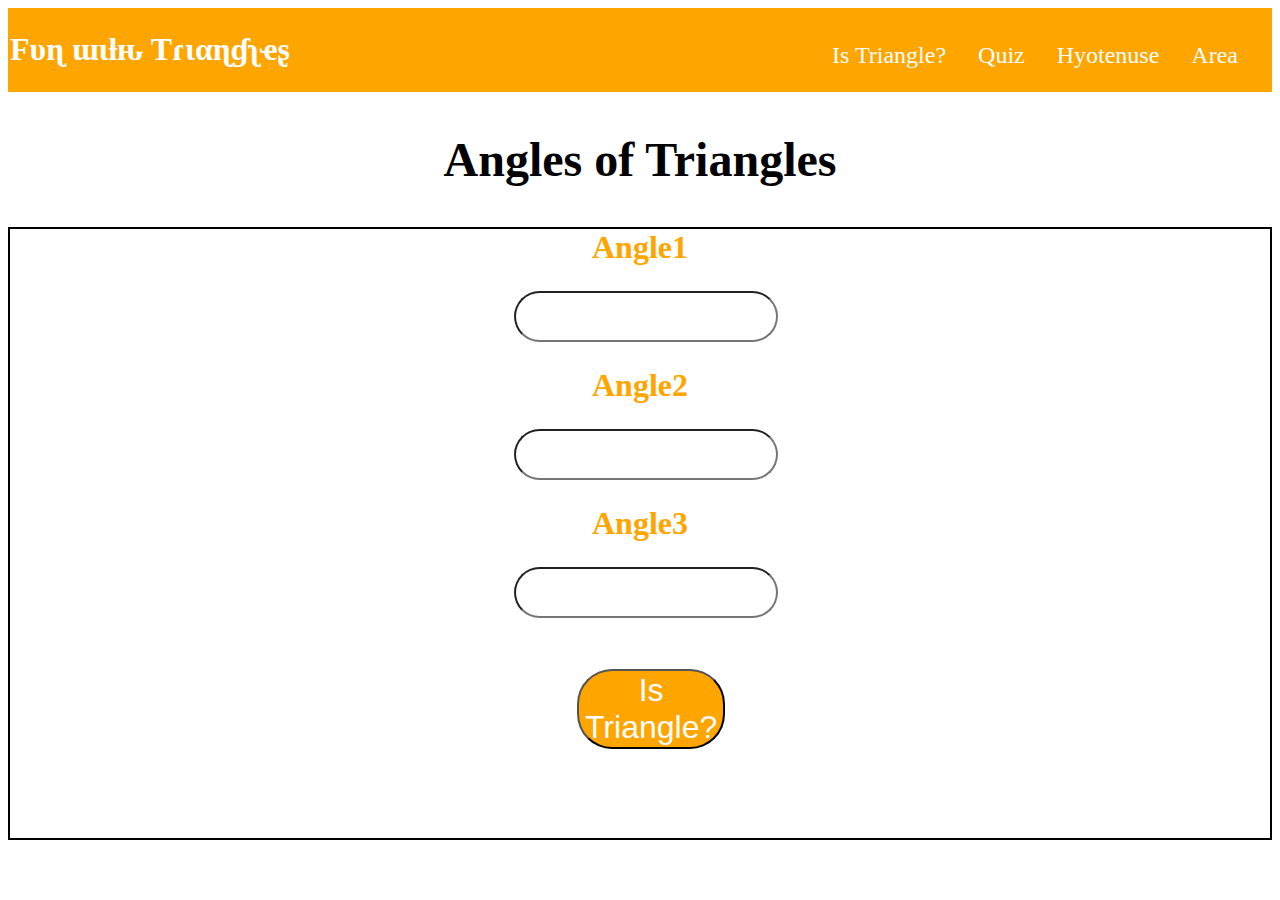
<file: index.html>
<!DOCTYPE html>
<html lang="en">

<head>
    <meta charset="UTF-8">
    <meta http-equiv="X-UA-Compatible" content="IE=edge">
    <meta name="viewport" content="width=device-width, initial-scale=1.0">
    <title>Fun With Triangles</title>
    <link rel="stylesheet" href="style.css">
</head>

<body>
    <div id="conatiner">
        <nav id="navbar">
            <div class="logo">
                <h1>Fυɳ ɯιƚԋ Tɾιαɳɠʅҽʂ </h1>
            </div>
            <ul class="items">
                <li class="navbar-items"><a href="index.html"> Is Triangle?</a></li>
                <li class="navbar-items"><a href="quiz.html">Quiz</a></li>
                <li class="navbar-items"><a href="Hypotenuse.html">Hyotenuse</a></li>
                <li class="navbar-items"><a href="area.html">Area</a></li>
            </ul>
        </nav>
        <div class="body">
            <h2>Angles of Triangles</h2>
            <div id="input">
                <label for="angle1">Angle1</label>
                <input type="number" id="angle1">
                <label for="angle2">Angle2</label>
                <input type="number" id="angle2">
                <label for="angle3">Angle3</label>
                <input type="number" id="angle3">
                <button id="btn">Is Triangle?</button>
                <p id="output"></p>
            </div>
        </div>
    </div>
    <script src="index.js"></script>
</body>

</html>
</file>
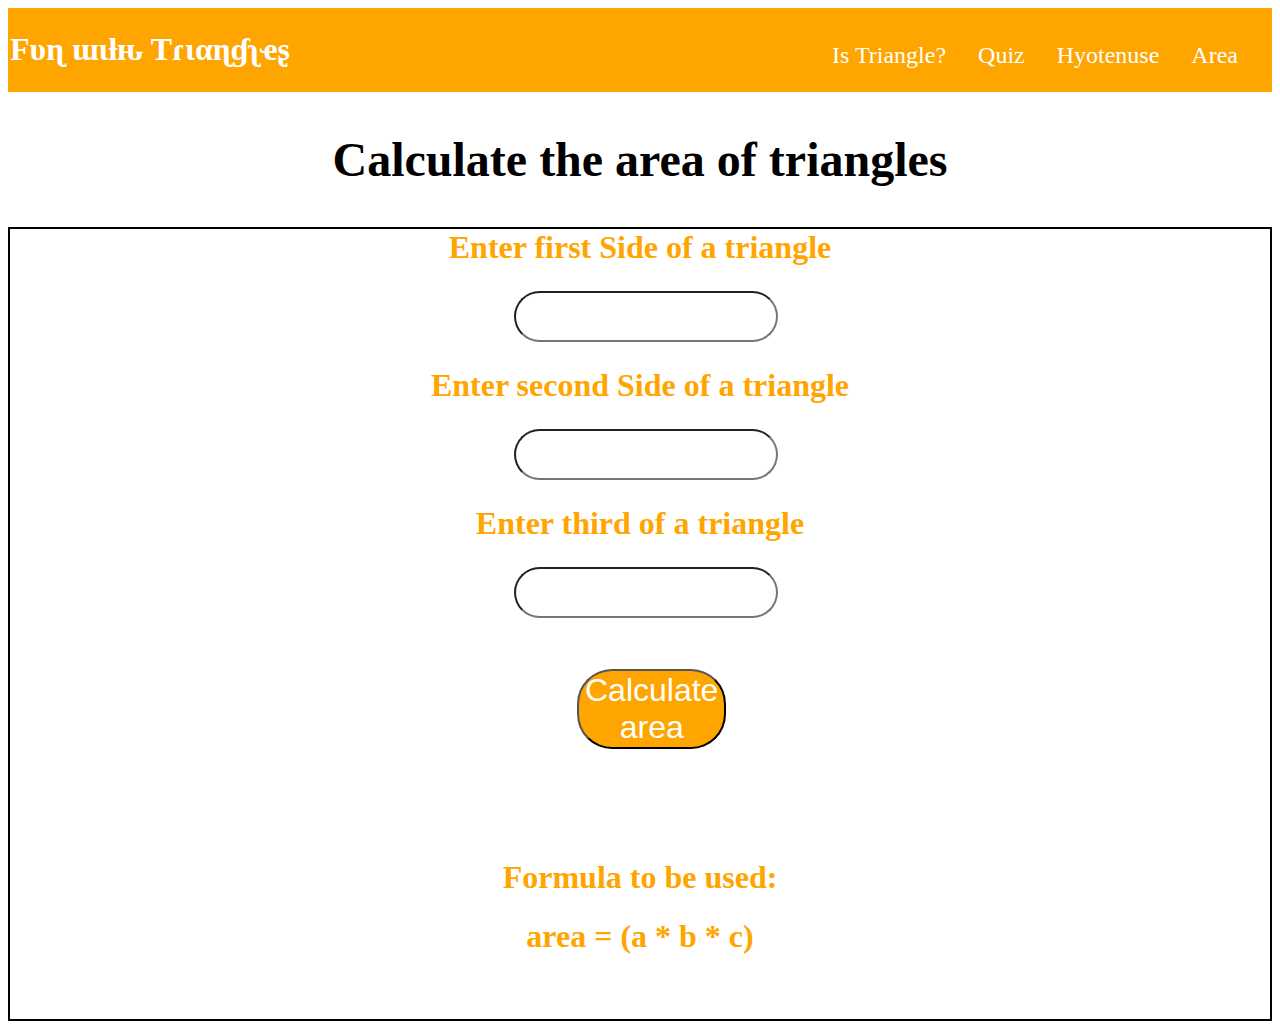
<file: area.html>
<!DOCTYPE html>
<html lang="en">

<head>
    <meta charset="UTF-8">
    <meta http-equiv="X-UA-Compatible" content="IE=edge">
    <meta name="viewport" content="width=device-width, initial-scale=1.0">
    <title>Fun With Triangles</title>
    <link rel="stylesheet" href="area.css">
</head>

<body>
    <div id="conatiner">
        <nav id="navbar">
            <div class="logo">
                <h1>Fυɳ ɯιƚԋ Tɾιαɳɠʅҽʂ </h1>
            </div>
            <ul class="items">
                <li class="navbar-items"><a href="index.html"> Is Triangle?</a></li>
                <li class="navbar-items"><a href="quiz.html">Quiz</a></li>
                <li class="navbar-items"><a href="Hypotenuse.html">Hyotenuse</a></li>
                <li class="navbar-items"><a href="area.html">Area</a></li>
            </ul>
        </nav>
        <div id="body">
            <h2>Calculate the area of triangles</h2>
            <div id="input">
                <label for="firstSide">Enter first Side of a triangle</label>
                <input type="number" id="firstSide">
                <label for="secondSide">Enter second Side of a triangle</label>
                <input type="number" id="secondSide">
                <label for="thirdSide">Enter third of a triangle</label>
                <input type="number" id="thirdSide">
                <button id="btn">Calculate area</button>
                <p id="output">
                    <h1>Formula to be used:
    
                    </h1>
                    area = (a * b * c)
                </p>
            </div>
          









        </div>
        <script src="area.js"></script>
    </body>
    </html>
</file>
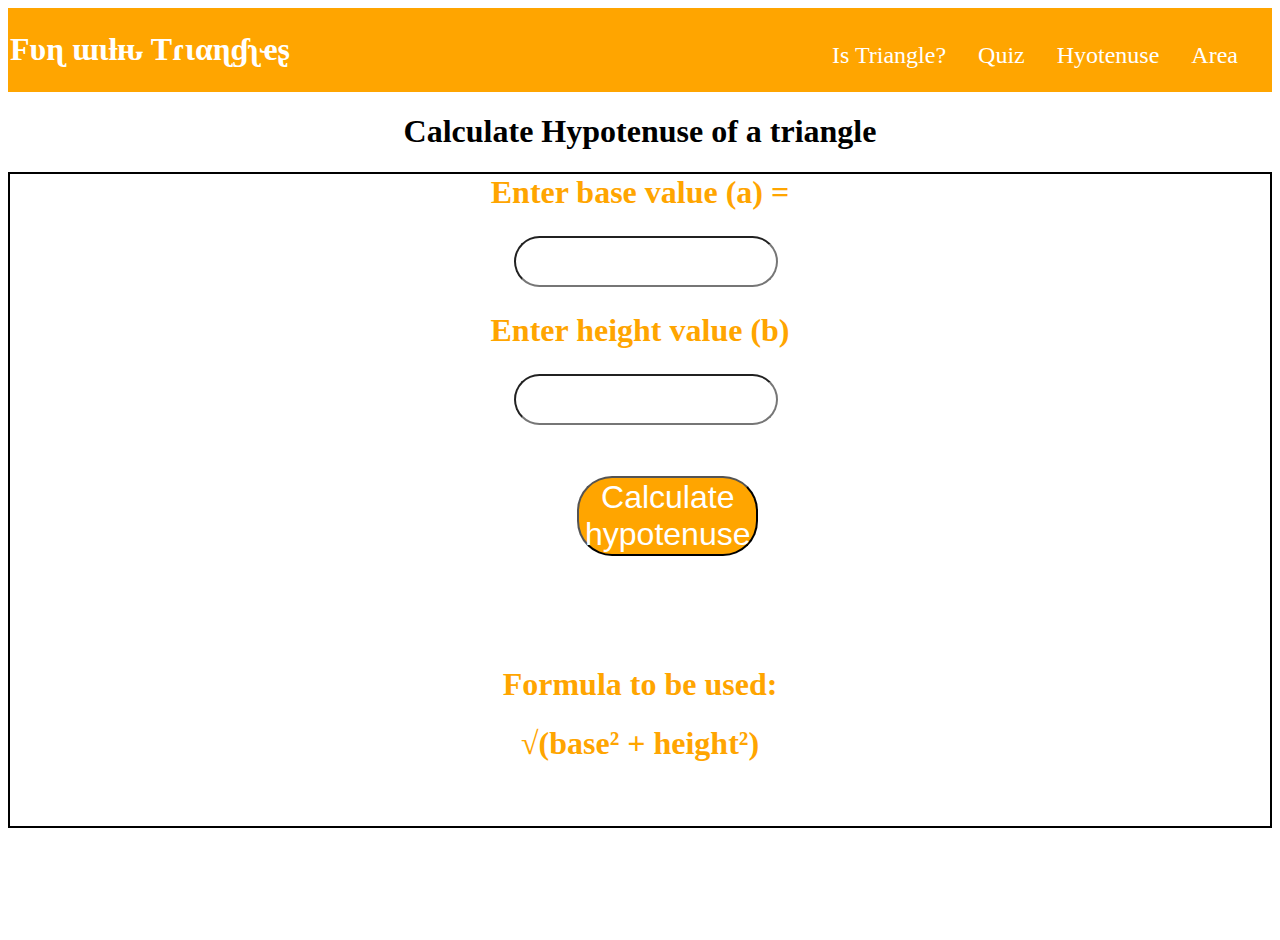
<file: Hypotenuse.html>
<!DOCTYPE html>
<html lang="en">

<head>
    <meta charset="UTF-8">
    <meta http-equiv="X-UA-Compatible" content="IE=edge">
    <meta name="viewport" content="width=device-width, initial-scale=1.0">
    <title>Fun With Triangles</title>
    <link rel="stylesheet" href="hypotenuse.css">
</head>

<body>
    <div id="conatiner">
        <nav id="navbar">
            <div class="logo">
                <h1>Fυɳ ɯιƚԋ Tɾιαɳɠʅҽʂ </h1>
            </div>
            <ul class="items">
                <li class="navbar-items"><a href="index.html"> Is Triangle?</a></li>
                <li class="navbar-items"><a href="quiz.html">Quiz</a></li>
                <li class="navbar-items"><a href="Hypotenuse.html">Hyotenuse</a></li>
                <li class="navbar-items"><a href="area.html">Area</a></li>
            </ul>
        </nav>
        <div id="body">
            <h1>Calculate Hypotenuse of a triangle</h1>
            <div id="input">
                <label for="base">Enter base value (a) =

                </label>
                <input type="number" id="base">


                <label for="height">Enter height value (b)</label>
                <input type="number" id="height">
                <button id="btn">Calculate hypotenuse</button>

                <p id="output">
                <h1>Formula to be used:

                </h1>
                √(base² + height²)
                </p>







            </div>

            <script src="hypotenuse.js"></script>
</body>
</file>
<file: style.css>
#navbar{
    background-color: orange;
    color: white;
    border:2px solid orange;
    position: relative;
}
h1{
    font-size: 2rem;
}
.items{
    display: flex;
    margin: 0rem 1rem;
    position: absolute;
    top: 2rem;
    right: 0%;
    
}
 .navbar-items{
    margin: 0rem 1rem;
    list-style-type: none;
    font-size: 1.5rem;
   
 }
 .navbar-items a{
     text-decoration: none;
     color: white;

 }
 .navbar-items a:hover{
     color: black;
     text-decoration: underline;
     
 }
 .body{
     text-align: center;
     align-items: centre;
     /* height: 50vh; */
 }
 h2{
     font-size: 3rem;
     font-weight: bolder;
 }
 #input{
     display: flex;
     flex-direction: column;
     justify-content: space-evenly;
     border: solid 2px black;
     align-content: center;
     font-size: 2rem;
     color:  orange;;
     font-weight: bolder;
 }
 input{
     height: 5vh;
     width: 20vw;
     align-content: center;
     margin: 2% 40%;
     border-radius: 35px;
 }
 #btn{
    margin: 2% 45%;
    width: fit-content;
    color: white;
    background-color: orange;
    font-size: 2rem;
    border-radius: 35px;
    ;
 }
</file>
<file: area.css>
#navbar{
    background-color: orange;
    color: white;
    border:2px solid orange;
    position: relative;
}
h1{
    font-size: 2rem;
}
.items{
    display: flex;
    margin: 0rem 1rem;
    position: absolute;
    top: 2rem;
    right: 0%;
    
}
 .navbar-items{
    margin: 0rem 1rem;
    list-style-type: none;
    font-size: 1.5rem;
   
 }
 .navbar-items a{
     text-decoration: none;
     color: white;

 }
 .navbar-items a:hover{
     color: black;
     text-decoration: underline;
     
 }
 .body{
     text-align: center;
     align-items: centre;
     /* height: 50vh; */
 }
 h2{
     font-size: 3rem;
     font-weight: bolder;
     text-align: center;
 }
 #input{
     display: flex;
     flex-direction: column;
     justify-content: space-evenly;
     border: solid 2px black;
     align-content: center;
     text-align: center;
     font-size: 2rem;
     color:  orange;;
     font-weight: bolder;

 }
 input{
     height: 5vh;
     width: 20vw;
     align-content: center;
     margin: 2% 40%;
     border-radius: 35px;
 }
 #btn{
    margin: 2% 45%;
    width: fit-content;
    color: white;
    background-color: orange;
    font-size: 2rem;
    border-radius: 35px;
    ;
 }
</file>
<file: hypotenuse.css>
#navbar{
    background-color: orange;
    color: white;
    border:2px solid orange;
    position: relative;
}
h1{
    font-size: 2rem;
}
.items{
    display: flex;
    margin: 0rem 1rem;
    position: absolute;
    top: 2rem;
    right: 0%;
    
}
 .navbar-items{
    margin: 0rem 1rem;
    list-style-type: none;
    font-size: 1.5rem;
   
 }
 .navbar-items a{
     text-decoration: none;
     color: white;

 }
 .navbar-items a:hover{
     color: black;
     text-decoration: underline;
     
 }
 #body{
     display: flex;
     flex-direction: column;
     text-align: center;
     /* height: 50vh;
     width: 50vw; */
     margin: 0px 0px 7rem;

 }
 h2{
    font-size: 3rem;
    font-weight: bolder;
}
#input{
    display: flex;
    flex-direction: column;
    justify-content: space-evenly;
    border: solid 2px black;
    align-content: center;
    font-size: 2rem;
    color:  orange;;
    font-weight: bolder;
}
input{
    height: 5vh;
    width: 20vw;
    align-content: center;
    margin: 2% 40%;
    border-radius: 35px;
}
#btn{
   margin: 2% 45%;
   width: fit-content;
   color: white;
   background-color: orange;
   font-size: 2rem;
   border-radius: 35px;
   ;
}
</file>
